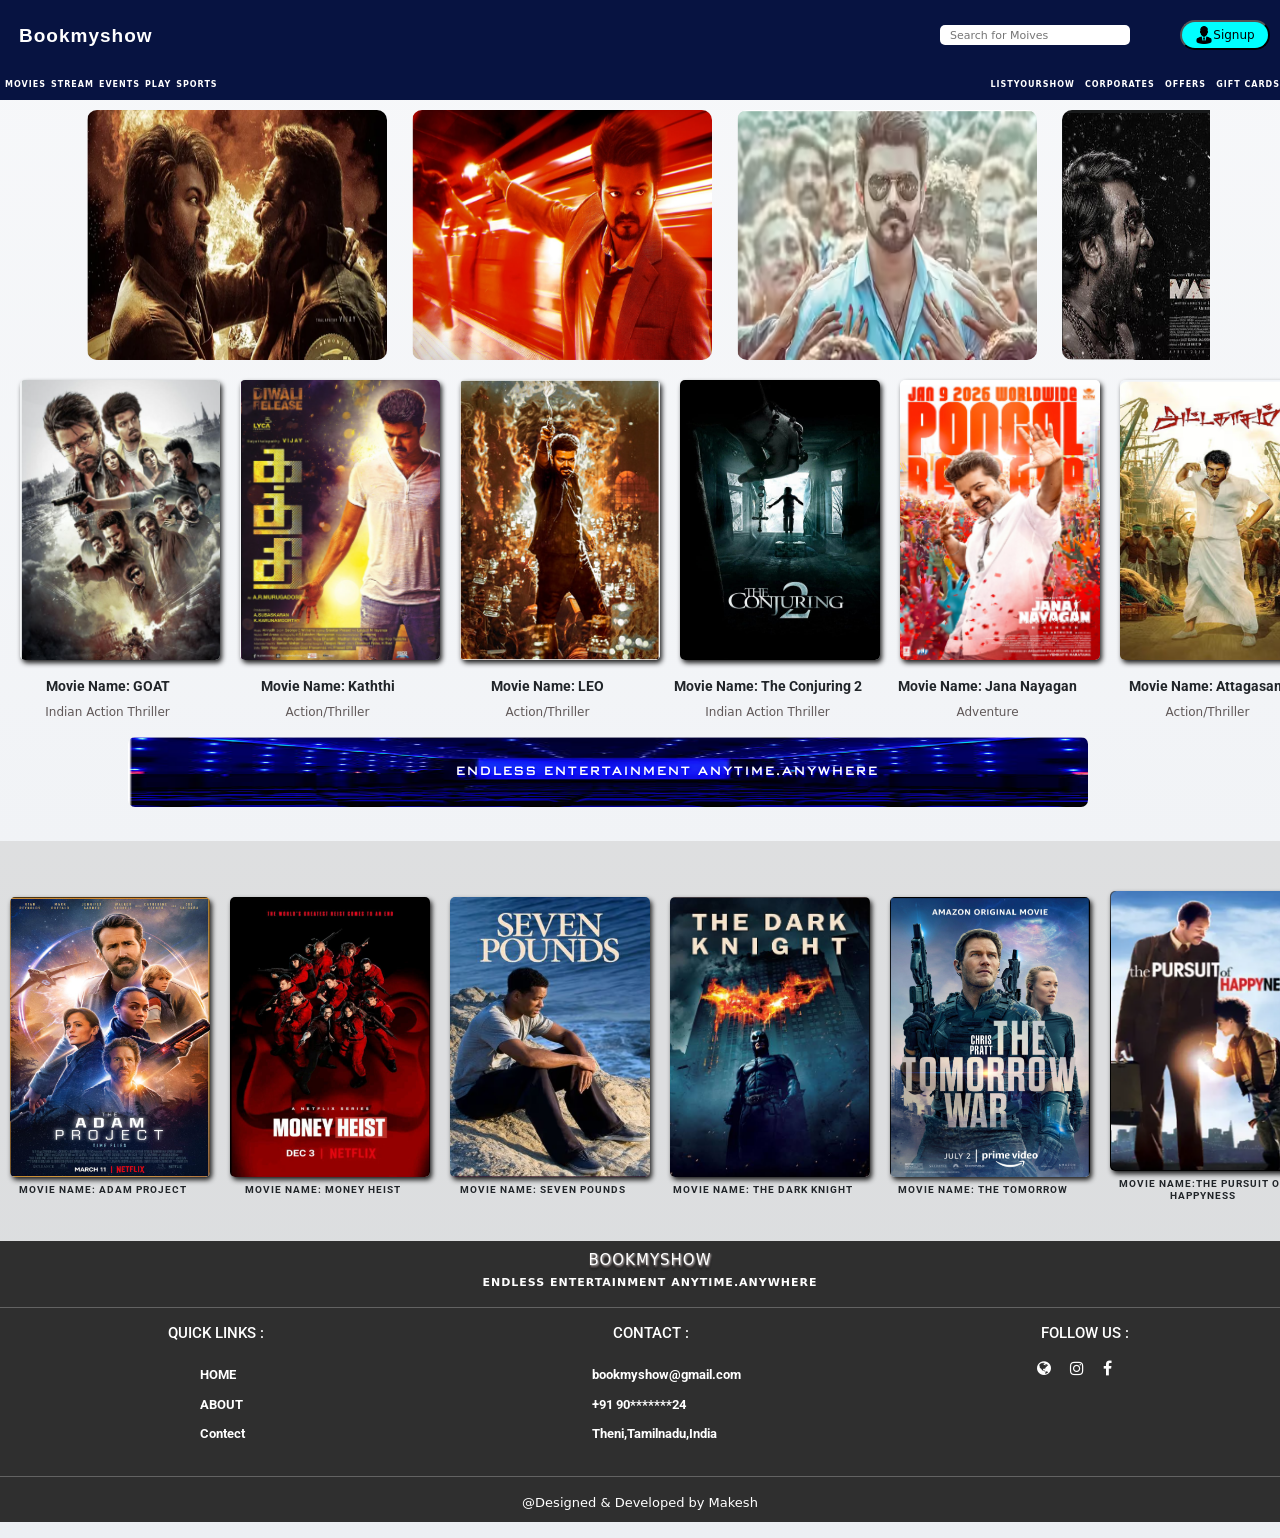
<file: index.html>
<!doctype html>
<html lang="en">
  <head>
    <meta charset="UTF-8" />
    <meta name="viewport" content="width=device-width, initial-scale=1.0" />
    <title>🎥 Movies</title>
    <link rel="icon" href="myshow-icon.png" />
    <link
      rel="stylesheet"
      href="https://fonts.googleapis.com/css2?family=Material+Symbols+Outlined:opsz,wght,FILL,GRAD@20..48,100..700,0..1,-50..200&icon_names=star"
    />
    <link rel="stylesheet" href="book.css" />

    <link
      rel="stylesheet"
      href="https://cdnjs.cloudflare.com/ajax/libs/font-awesome/4.7.0/css/font-awesome.min.css"
    />

    <link
      href="https://cdn.jsdelivr.net/npm/bootstrap@5.3.8/dist/css/bootstrap.min.css"
      rel="stylesheet"
      integrity="sha384-sRIl4kxILFvY47J16cr9ZwB07vP4J8+LH7qKQnuqkuIAvNWLzeN8tE5YBujZqJLB"
      crossorigin="anonymous"
    />
  </head>
  <body>
    <!------------------------------- Navbar ----------------------->
    <div class="box">
      <nav class="navbar">
        <input type="text" placeholder="Search for Moives" class="input" />
        <button class="sign" id="signup">
          <img src="./businessman.png" alt="" class="icon" />Signup
        </button>
      </nav>
    </div>
    <h4 class="show">Bookmyshow</h4>

    <!--============================================================================================================= -->
    <section>
      <div class="secondbox">
        <a href="#">Movies</a>
        <a href="#">Stream</a>
        <a href="#">Events</a>
        <a href="#">Play</a>
        <a href="#">sports</a>
      </div>

      <div class="three">
        <a href="#">Listyourshow</a>
        <a href="#">Corporates</a>
        <a href="#">Offers</a>
        <a href="#">Gift cards</a>
      </div>
    </section>
    <section>
      <div class="container">
        <div class="group">
          <div><img src="bigpic/bigpic2.png" alt="" class="img" /></div>
          <div><img src="bigpic/bigpic3.png" alt="" class="img" /></div>
          <div><img src="bigpic/bigpic4.png" alt="" class="img" /></div>
          <div><img src="bigpic/bigpic5.png" alt="" class="img" /></div>
          <div><img src="bigpic/bigpic6.png" alt="" class="img" /></div>
        </div>

        <div aria-hidden class="group">
          <div><img src="bigpic/bigpic2.png" alt="" class="img" /></div>
          <div><img src="bigpic/bigpic3.png" alt="" class="img" /></div>
          <div><img src="bigpic/bigpic4.png" alt="" class="img" /></div>
          <div><img src="bigpic/bigpic5.png" alt="" class="img" /></div>
          <div><img src="bigpic/bigpic6.png" alt="" class="img" /></div>
        </div>
      </div>
    </section>

    <section class="movielist">
      <div class="imagebox">
        <img src="movie list/goat.png" alt="" class="image" id="img" />
        <h2 class="head">Movie Name: GOAT</h2>
        <p class="para">Indian action thriller</p>
      </div>

      <div class="imagebox">
        <img src="movie list/kaththi.png" alt="" class="image" id="kaththi" />
        <h2 class="head">Movie Name: Kaththi</h2>
        <p class="para">Action/Thriller</p>
      </div>

      <div class="imagebox">
        <img src="movie list/leo.png" alt="" class="image" id="LEO" />
        <h2 class="head">Movie Name: LEO</h2>
        <p class="para">Action/Thriller</p>
      </div>

      <div class="imagebox">
        <img src="movie list/moive1.jpg" alt="" class="image" id="Conjuring" />
        <h2 class="head">Movie Name: The Conjuring 2</h2>
        <p class="para">Indian action thriller</p>
      </div>

      <div class="imagebox">
        <img src="movie list/vj69.png" alt="" class="image" id="Nayagan" />
        <h2 class="head">Movie Name: Jana Nayagan</h2>
        <p class="para">Adventure</p>
      </div>

      <div class="imagebox">
        <img
          src="movie list/attagasam.png"
          alt=""
          class="image"
          id="Attagasam"
        />
        <h2 class="head">Movie Name: Attagasam</h2>
        <p class="para">Action/Thriller</p>
      </div>
    </section>

    <section>
      <div id="show">
        <img src="show.png" alt="" />
      </div>
      <p class="show-para">Endless Entertainment Anytime.Anywhere</p>
    </section>

    <!-- <section class="container-slide">
        <div id="slider">
            <div class="images">
           <input type="radio" name="slider" id="img1" checked>
             <input type="radio" name="slider" id="img2" >
               <input type="radio" name="slider" id="img3" >
                 <input type="radio" name="slider" id="img4" >

                 <img src="./banner/one.png" alt="" class="m1">
                 <img src="./banner/two.png" alt="" class="m2">
                 <img src="./banner/three.png" alt="" class="m3">
                 <img src="./banner/four.png" alt="" class="m4">
            </div>

            <div class="dots">
                <label for="img1"></label>
                <label for="img2"></label>
                <label for="img3"></label>
                <label for="img4"></label>
            </div>
           
        </div>
 </section> -->

    <!-- =================================================================================================== -->

    <section id="movie-item" style="background-color: #cccccc81">
      <h3></h3>
      <div id="movie-box">
        <div class="box-image">
          <img src="./movie list 2/adam_project.png" alt="" />
          <h2 class="heading">Movie Name: Adam Project</h2>
        </div>

        <div class="box-image">
          <img src="./movie list 2/Money heist.png" alt="" />
          <h2 class="heading">Movie Name: Money heist</h2>
        </div>

        <div class="box-image">
          <img src="./movie list 2/seven pounds.png" alt="" />
          <h2 class="heading">Movie Name: seven pounds</h2>
        </div>

        <div class="box-image">
          <img src="./movie list 2/The_Dark_Knight.png" alt="" />
          <h2 class="heading">Movie Name: The Dark Knight</h2>
        </div>

        <div class="box-image">
          <img src="./movie list 2/The_tomorrow.png" alt="" />
          <h2 class="heading">Movie Name: The Tomorrow</h2>
        </div>

        <div class="box-image">
          <img src="./movie list 2/The_pursuit of happyness.png" alt="" />
          <h2 class="heading">Movie Name:The Pursuit of Happyness</h2>
        </div>
      </div>
    </section>

    <!-- ===========================================Footer ====================================== -->
    <footer style="background-color: rgb(47, 47, 47)">
      <h1 class="footer-heading">Bookmyshow</h1>
      <p class="footer-para">Endless Entertainment Anytime.Anywhere</p>
      <hr style="color: white" />
      <div class="footer-box">
        <div class="fot-item">
          <h4 class="fot-head">Quick Links :</h4>
          <ul>
            <li><a href="#" class="angar">HOME</a></li>
            <li><a href="#" class="angar">ABOUT</a></li>
            <li><a href="#" class="angar">Contect</a></li>
          </ul>
        </div>

        <div class="fot-item">
          <h4 class="fot-head">Contact :</h4>
          <ul>
            <li><a href="#" class="angar">bookmyshow@gmail.com</a></li>
            <li><a href="#" class="angar">+91 90*******24</a></li>
            <li><a href="#" class="angar">Theni,Tamilnadu,India</a></li>
          </ul>
        </div>

        <div class="fot-item">
          <h4 class="fot-head">Follow Us :</h4>
          <a href="#"> <i class="fa fa-globe" id="icon"></i></a>
          <a href="#"> <i class="fa fa-instagram" id="icon"></i></a>
          <a href="#"> <i class="fa fa-facebook" id="icon"></i></a>
        </div>
      </div>
      <hr style="color: white" />
      <p class="fot-para">@Designed & Developed by Makesh</p>
    </footer>
    <!-- ------------------------------- simple Js-------------------------------------- -->
    <script>
      let goat = document.getElementById("img");
      goat.addEventListener("click", function (e) {
        e.preventDefault();
        window.location.href = "bookmovie2.html";
      });

      let Leo = document.getElementById("LEO");
      Leo.addEventListener("click", function (e) {
        e.preventDefault();
        window.location.href = "leomovie.html";
      });

      let kaththi = document.getElementById("kaththi");
      kaththi.addEventListener("click", function (e) {
        e.preventDefault();
        window.location.href = "kaththimovie.html";
      });

      let attagasam = document.getElementById("Attagasam");
      attagasam.addEventListener("click", function (e) {
        e.preventDefault();
        window.location.href = "attagasam.html";
      });

      let Nayagan = document.getElementById("Nayagan");
      Nayagan.addEventListener("click", function (e) {
        e.preventDefault();
        window.location.href = "Nayagan.html";
      });

      let signup = document.getElementById("signup");
      signup.addEventListener("click", (e) => {
        e.preventDefault();
        window.location.href = "Login.html";
      });
      //=========================================================//
    </script>
  </body>
</html>
</file>
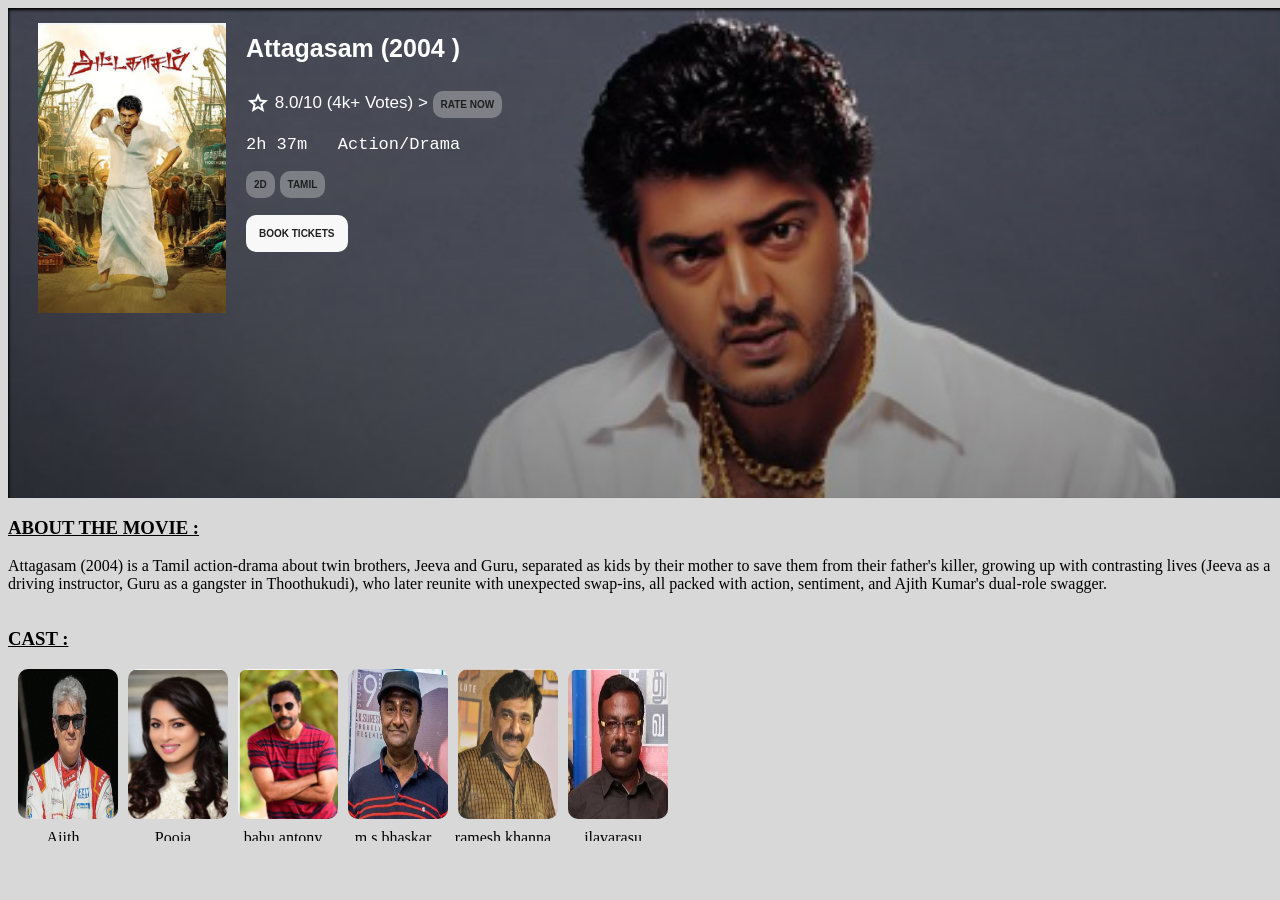
<file: attagasam.html>
<!DOCTYPE html>
<html lang="en">
<head>
    <meta charset="UTF-8">
    <meta name="viewport" content="width=device-width, initial-scale=1.0">
    <title>Attagasam movie</title>
    <link rel="stylesheet" href="https://fonts.googleapis.com/css2?family=Material+Symbols+Outlined:opsz,wght,FILL,GRAD@20..48,100..700,0..1,-50..200&icon_names=star" />
    <style>
        body{
            background-color:  rgba(205, 204, 204, 0.749);
             width: 100%;
        }
        *{
            overflow-x: hidden;
            box-sizing: border-box;
            transition: all 0.2s linear;
        }
        .container{
            background:linear-gradient(rgba(0,0,0,0),rgba(0,0,0,.4)),url(./attagasam/attagasam-bg-image.png);
          background-size: cover;
            background-repeat: no-repeat;
            background-position: top;
            opacity: 1;
            box-shadow:  1px 2px 3px black inset;
           height: 490px;
          
        
        }

        .box{
            display: flex;
            margin-left: 10px;
            margin-top: 5px;

        }

        .image img{
            border-radius: 20px;
            height: 310px;
            padding: 10px 20px;
        }

        .item{
            text-align: start;
            font-family: Verdana, Geneva, Tahoma, sans-serif;
            color: white;
            text-shadow: 0px 1px 0px #ccc,
                         0px 2px 0px #ccc,
                         0px 3px 0px #ccc,
                         0px 4px 0px #ccc,
                         0px 5px 0px #ccc,
                         0px 6px 0px #ccc,
                         0px 7px 0px #ccc,;
        }

        .item h2{
            font-weight: bold;
            font-size: 25px;
        }

        .item p,pre{
            font-size: 17px;
        }

        .item p button{
            background-color: rgba(186, 188, 188, 0.468);
            border: none;
            padding: 8px;
            border-radius: 10px;
            text-align: center;
            font-weight: bolder;
             cursor: pointer;
        }

        button{
            background-color: rgb(248, 248, 248);
            color: rgb(31, 31, 31);
            padding: 13px; 
            border: none;
            border-radius: 10px;
            text-transform: uppercase;
            cursor: pointer;
            font-size: 10px;
            font-weight: bold;
        }

        .cast{
            display: flex;
            text-align: center;
        }

        span{
               display: block;
               overflow: hidden;
               position: relative;
               top: 6px;
        }

        .item#span{
             margin-top: 5px;
        }

        @media screen and (max-width:712px) {
            .cast{
                display: grid;
                grid-template-columns: repeat(4,1fr);
                gap: 10px;
            }
        }

        .cast img{
            height: 150px;
            margin-left: 10px;
            width: 100px;
            border-radius: 10px;
        }
       h5{
        margin-bottom: -30px;
       }

       h3{
        text-transform: uppercase;
        text-decoration:underline;
       }
    </style>
</head>
<body>
    <div class="container">
        <div class="box">
            <div class="image"> <img src="./movie list/attagasam.png" alt=""></div>
            <div class="item"> 
                <h2>Attagasam (2004 )</h2>
                <p><span class="material-symbols-outlined" id="span">star</span> 8.0/10 (4k+ Votes)  >   <button onclick="rate()">Rate now</button></p>
                <pre>2h 37m   Action/Drama</pre>
                <p> <button>2D</button> <button>Tamil</button></p>

                <button onclick="next()">Book tickets</button>
            </div>
        </div>
    </div>

    <div>
        <h3>About the movie :</h3>
        <p>Attagasam (2004) is a Tamil action-drama about twin brothers, Jeeva and Guru, separated as kids by their mother to save them from their father's killer, growing up with contrasting lives (Jeeva as a driving instructor, Guru as a gangster in Thoothukudi), who later reunite with unexpected swap-ins, all packed with action, sentiment, and Ajith Kumar's dual-role swagger. </p>
    </div>
       

    <!---------------------------------------------------------------cost ----------------------------------->
    <h3>Cast :</h3>
    <div class="cast">
        
            <div>
                <img src="./attagasam/ak.png" alt="">
                <span>Ajith</span>
            </div>

             <div>
                <img src="./attagasam/pooja.png" alt="">
                <span>Pooja</span>
            </div>

             <div>
                <img src="./attagasam/babu antony.png" alt="">
               <span>babu antony</span>
            </div>

             <div>
                <img src="./attagasam/m.s.bhaskar.png" alt="">
                <span>m.s.bhaskar</span>
            </div>

             <div>
                <img src="./attagasam/ramesh khanna.png" alt="">
                <span>ramesh khanna</span>
            </div>
             <div>
                <img src="./attagasam/ilavarasu.png" alt="">
                <span>ilavarasu</span>
            </div>


    </div>


    <script>
        function next(){
            window.location.href="bookform.html"
        }

       
    </script>
</body>
</html>
</file>
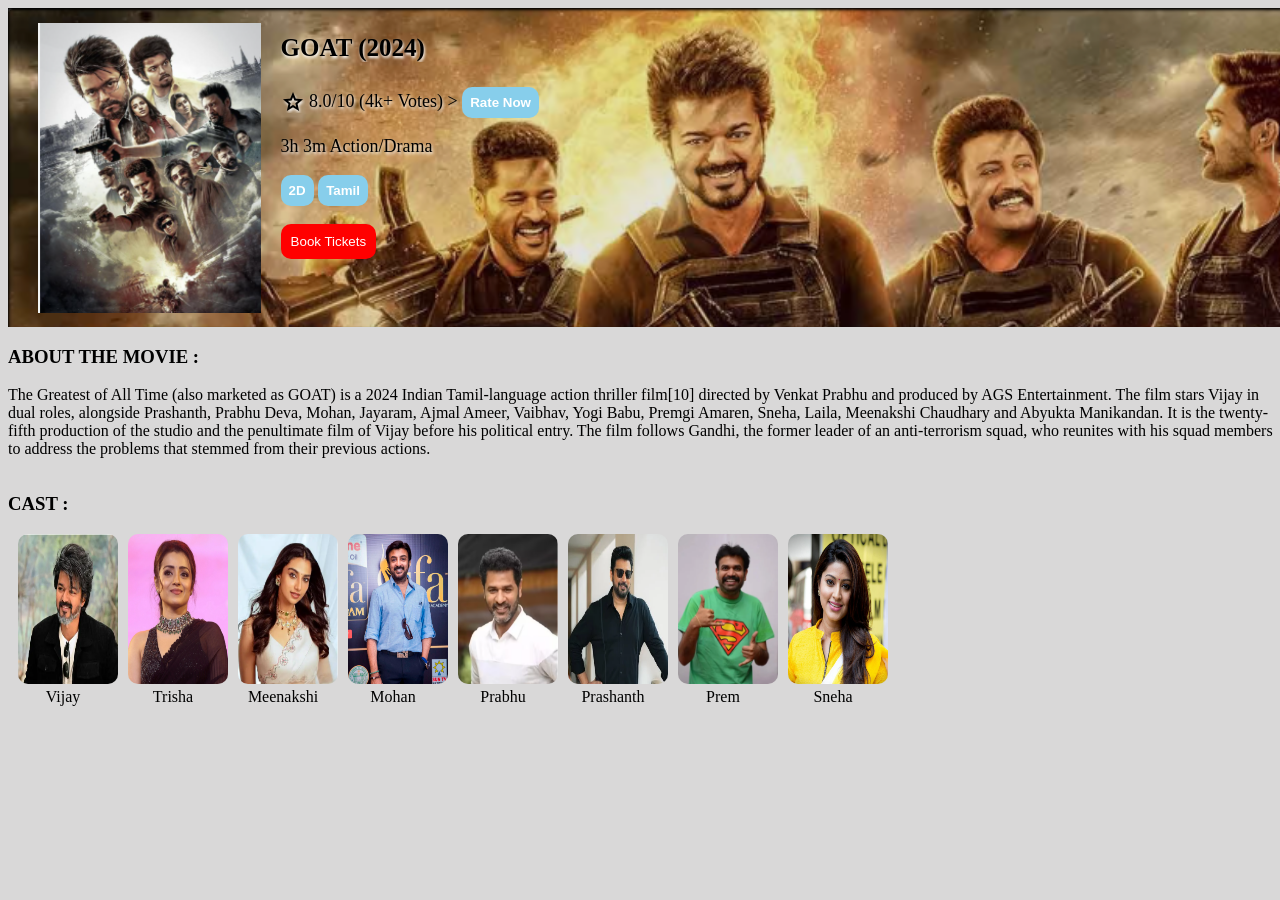
<file: bookmovie2.html>
<!DOCTYPE html>
<html lang="en">
<head>
    <meta charset="UTF-8">
    <meta name="viewport" content="width=device-width, initial-scale=1.0">
    <title>GOAT</title>
    <link rel="stylesheet" href="https://fonts.googleapis.com/css2?family=Material+Symbols+Outlined:opsz,wght,FILL,GRAD@20..48,100..700,0..1,-50..200&icon_names=star" />
    <style>
        body{
            background-color: rgba(205, 204, 204, 0.749);
             width: 100%;
        }
        *{
            overflow-x: hidden;
            box-sizing: border-box;
        }
        .container{
            background:url(./goat.backimage.png);
            background-size:cover;
            background-repeat: no-repeat;
            background-position: top;
            opacity: 1;
            box-shadow:  1px 2px 3px black inset;
           max-height: 340px;
          
        
        }

        /* 
        media quary mullama try pannanum bg-image ah  --task
        */

        .box{
            display: flex;
            margin-left: 10px;
            margin-top: 5px;

        }

        .image img{
            border-radius: 10px;
            height: 310px;
            padding: 10px 20px;
        }

        .item{
            text-align: start;
            text-shadow: 1px 2px 3px white;
        }

        .item h2{
            font-weight: bold;
            font-size: 25px;
        }

        .item p{
            font-size: 18px;
        }

        .item p button{
            background-color: skyblue;
            border: none;
            padding: 8px;
            border-radius: 10px;
            text-align: center;
            font-weight: bolder;
             cursor: pointer;
        }

        button{
            background-color: red;
            color: white;
            padding: 10px;
            border: none;
            border-radius: 10px;
            text-transform: capitalize;
            cursor: pointer;
        }

        .cast{
            display: flex;
            text-align: center;
        }

        span{
               display: block;
        }

        @media screen and (max-width:712px) {
            .cast{
                display: grid;
                grid-template-columns: repeat(4,1fr);
                gap: 10px;
            }
        }

        .cast img{
            height: 150px;
            margin-left: 10px;
            width: 100px;
            border-radius: 10px;
        }
       h5{
        margin-bottom: -30px;
       }

       h3{
        text-transform: uppercase;
       }

       #up{
        overflow: hidden;
        position: relative;
        top: 6px;
       }
    </style>
</head>
<body>
    <div class="container">
        <div class="box">
            <div class="image"> <img src="./movie list/goat.png" alt=""></div>
            <div class="item"> 
                <h2>GOAT (2024)</h2>
                <p><span class="material-symbols-outlined" id="up">star</span> 8.0/10 (4k+ Votes) >   <button onclick="rate()">Rate now</button></p>
                <p>3h 3m Action/Drama</p>
                <p> <button>2D</button> <button>Tamil</button></p>

                <button onclick="next()">Book tickets</button>
            </div>
        </div>
    </div>

    <div>
        <h3>About the movie :</h3>
        <p>The Greatest of All Time (also marketed as GOAT) is a 2024 Indian Tamil-language action thriller film[10] directed by Venkat Prabhu and produced by AGS Entertainment. The film stars Vijay in dual roles, alongside Prashanth, Prabhu Deva, Mohan, Jayaram, Ajmal Ameer, Vaibhav, Yogi Babu, Premgi Amaren, Sneha, Laila, Meenakshi Chaudhary and Abyukta Manikandan. It is the twenty-fifth production of the studio and the penultimate film of Vijay before his political entry. The film follows Gandhi, the former leader of an anti-terrorism squad, who reunites with his squad members to address the problems that stemmed from their previous actions.</p>
    </div>
       

    <!---------------------------------------------------------------cost ----------------------------------->
    <h3>Cast :</h3>
    <div class="cast">
        
            <div>
                <img src="./goat/vijay.png" alt="">
                <span>Vijay</span>
            </div>

             <div>
                <img src="./goat/trisha.png" alt="">
                <span>Trisha</span>
            </div>

             <div>
                <img src="./goat/meenakshi.png" alt="">
               <span>Meenakshi</span>
            </div>

             <div>
                <img src="./goat/mohan.png" alt="">
                <span>Mohan</span>
            </div>

             <div>
                <img src="./goat/prabhu.png" alt="">
                <span>Prabhu</span>
            </div>
             <div>
                <img src="./goat/prasanth.png" alt="">
                <span>Prashanth</span>
            </div>

              <div>
                <img src="./goat/prem.png" alt="">
                <span>Prem</span>
            </div>

              <div>
                <img src="./goat/sneha.png" alt="">
                <span>Sneha</span>
            </div>
    </div>


    <script>
        function next(){
            window.location.href="bookform.html"
        }

         function rate(){
            window.location.href="review.html"
        }
    </script>
</body>
</html>
</file>
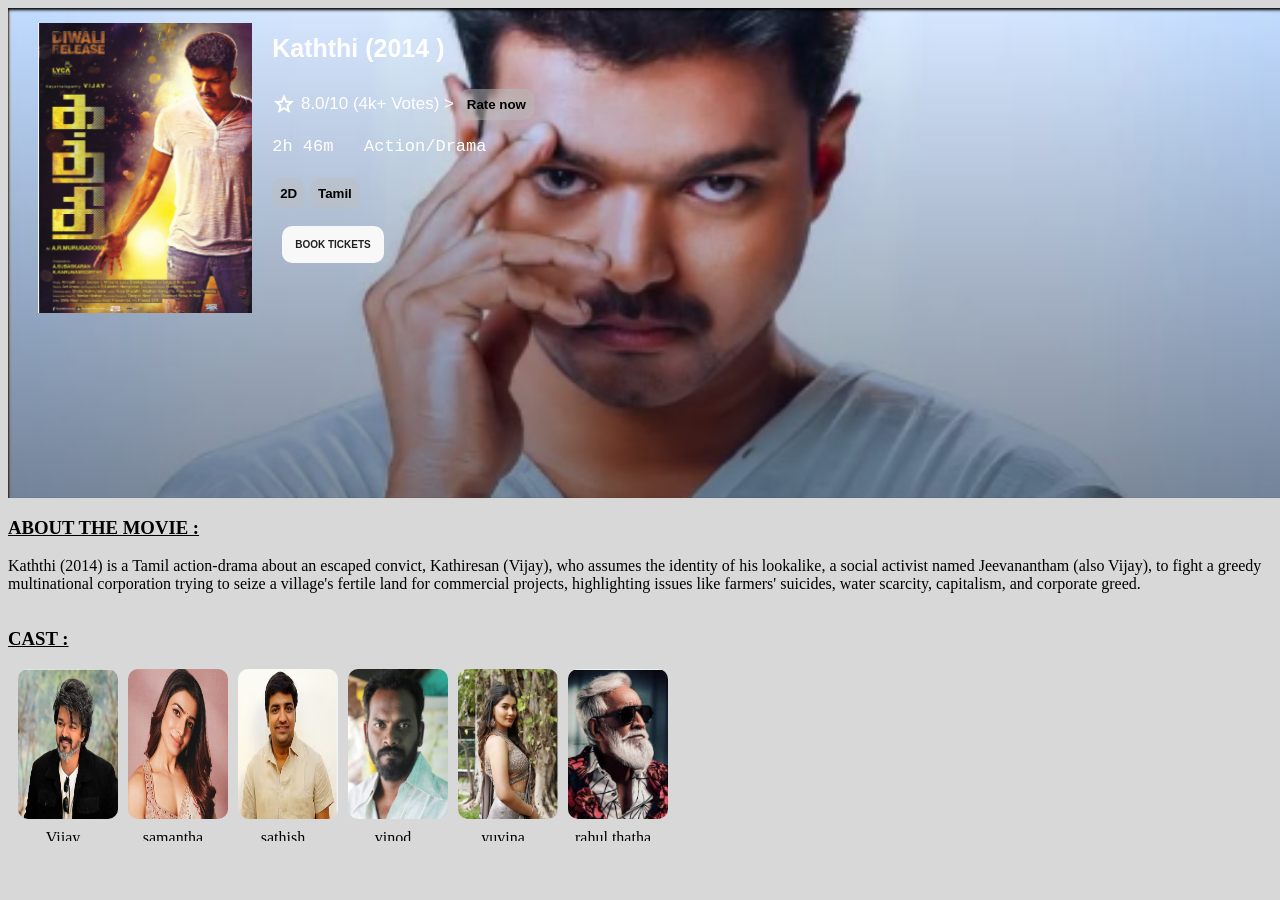
<file: kaththimovie.html>
<!DOCTYPE html>
<html lang="en">
<head>
    <meta charset="UTF-8">
    <meta name="viewport" content="width=device-width, initial-scale=1.0">
    <title>Kaththi movie</title>
    <link rel="stylesheet" href="https://fonts.googleapis.com/css2?family=Material+Symbols+Outlined:opsz,wght,FILL,GRAD@20..48,100..700,0..1,-50..200&icon_names=star" />
    <style>
        body{
            background-color:  rgba(205, 204, 204, 0.749);
             width: 100%;
        }
        *{
            overflow-x: hidden;
            box-sizing: border-box;
            transition: all 0.2s linear;
        }
        .container{
            background:linear-gradient(rgba(0,0,0,0),rgba(0,0,0,.4)),url(./kaththi/kaththi-bg-image.png);
          background-size: cover;
            background-repeat: no-repeat;
            background-position: center;
            opacity: 1;
            box-shadow:  1px 2px 3px black inset;
           height: 490px;
          
        
        }

        .box{
            display: flex;
            margin-left: 10px;
            margin-top: 5px;

        }

        .image img{
            border-radius: 20px;
            height: 310px;
            padding: 10px 20px;
        }

        .item{
            text-align: start;
            font-family: Verdana, Geneva, Tahoma, sans-serif;
            color: white;
            text-shadow: 0px 1px 0px #ccc,
                         0px 2px 0px #ccc,
                         0px 3px 0px #ccc,
                         0px 4px 0px #ccc,
                         0px 5px 0px #ccc,
                         0px 6px 0px #ccc,
                         0px 7px 0px #ccc,;
        }

        .item h2{
            font-weight: bold;
            font-size: 25px;
        }

        .item p,pre{
            font-size: 17px;
        }

        .item p button{
            background-color: rgba(186, 188, 188, 0.468);
            border: none;
            padding: 8px;
            border-radius: 10px;
            text-align: center;
            font-weight: bolder;
             cursor: pointer;
             margin-top: 5px;
        }

        .btn{
            background-color: rgb(248, 248, 248);
            color: rgb(31, 31, 31);
            padding: 13px; 
            border: none;
            border-radius: 10px;
            text-transform: uppercase;
            cursor: pointer;
            font-size: 10px;
            font-weight: bold;
            margin-left: 10px;
            
        }

        .btn:hover{
            transform: scale(1.1,1.1);
        }

        .cast{
            display: flex;
            text-align: center;
        }

        span{
               display: block;
               overflow: hidden;
               position: relative;
               top: 6px;
        }

        .item#span{
             margin-top: 5px;
        }

        @media screen and (max-width:712px) {
            .cast{
                display: grid;
                grid-template-columns: repeat(4,1fr);
                gap: 10px;
            }
        }

        .cast img{
            height: 150px;
            margin-left: 10px;
            width: 100px;
            border-radius: 10px;
        }
       h5{
        margin-bottom: -30px;
       }

       h3{
        text-transform: uppercase;
        text-decoration:underline;
       }
    </style>
</head>
<body>
    <div class="container">
        <div class="box">
            <div class="image"> <img src="./movie list/kaththi.png" alt=""></div>
            <div class="item"> 
                <h2>Kaththi (2014 )</h2>
                <p><span class="material-symbols-outlined" id="span">star</span> 8.0/10 (4k+ Votes)  >   <button onclick="rate()"  class="rate">Rate now</button></p>
                <pre>2h 46m   Action/Drama</pre>
                <p> <button>2D</button> <button>Tamil</button></p>

                <button onclick="next()" class="btn">Book tickets</button>
            </div>
        </div>
    </div>

    <div>
        <h3>About the movie :</h3>
        <p>Kaththi (2014) is a Tamil action-drama about an escaped convict, Kathiresan (Vijay), who assumes the identity of his lookalike, a social activist named Jeevanantham (also Vijay), to fight a greedy multinational corporation trying to seize a village's fertile land for commercial projects, highlighting issues like farmers' suicides, water scarcity, capitalism, and corporate greed.  </p>
    </div>
       

    <!---------------------------------------------------------------cost ----------------------------------->
    <h3>Cast :</h3>
    <div class="cast">
        
            <div>
                <img src="./kaththi/vijay.png" alt="">
                <span>Vijay</span>
            </div>

             <div>
                <img src="./kaththi/samantha.png" alt="">
                <span>samantha</span>
            </div>

             <div>
                <img src="./kaththi/sathish.png" alt="">
               <span>sathish</span>
            </div>

             <div>
                <img src="./kaththi/vinod.png" alt="">
                <span>vinod</span>
            </div>

             <div>
                <img src="./kaththi/yuvina.png" alt="">
                <span>yuvina</span>
            </div>
             <div>
                <img src="./kaththi/rahul thatha.png" alt="">
                <span>rahul thatha</span>
            </div>


    </div>


    <script>
        function next(){
            window.location.href="bookform.html"
        }

         function rate(){
            window.location.href="review.html"
        }
    </script>
</body>
</html>
</file>
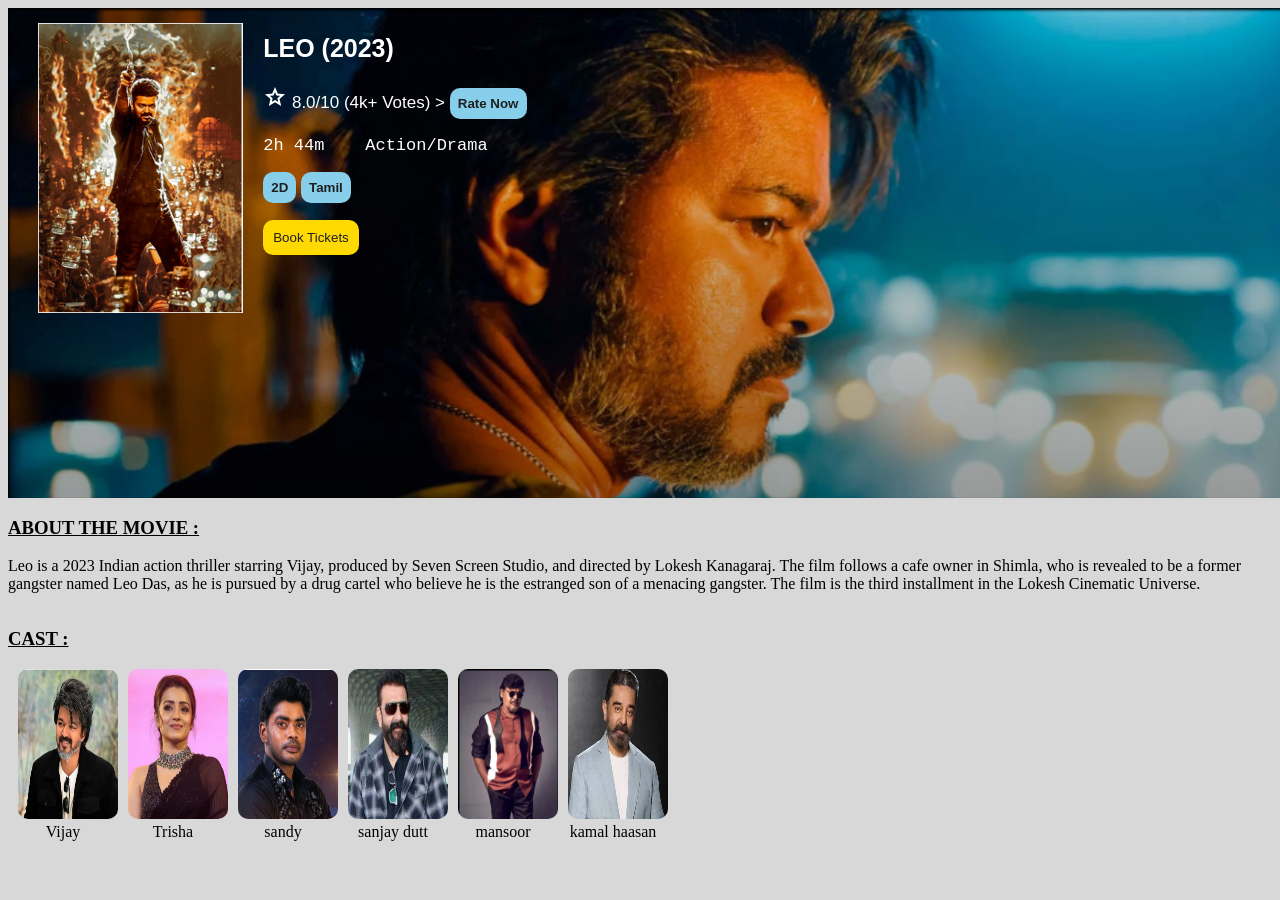
<file: leomovie.html>
<!DOCTYPE html>
<html lang="en">
<head>
    <meta charset="UTF-8">
    <meta name="viewport" content="width=device-width, initial-scale=1.0">
    <title>Leo movie</title>
    <link rel="stylesheet" href="https://fonts.googleapis.com/css2?family=Material+Symbols+Outlined:opsz,wght,FILL,GRAD@20..48,100..700,0..1,-50..200&icon_names=star" />
    <style>
        body{
            background-color:  rgba(205, 204, 204, 0.749);
             width: 100%;
        }
        *{
            overflow-x: hidden;
            box-sizing: border-box;
            transition: all 0.2s linear;
        }
        .container{
            background:linear-gradient(rgba(0,0,0,0),rgba(0,0,0,.4)),url(./Leo/leo-bg-image.png);
          background-size: cover;
            background-repeat: no-repeat;
            background-position: top;
            opacity: 1;
            box-shadow:  1px 2px 3px black inset;
           height: 490px;
          
        
        }

        .box{
            display: flex;
            margin-left: 10px;
            margin-top: 5px;

        }

        .image img{
            border-radius: 10px;
            height: 310px;
            padding: 10px 20px;
        }

        .item{
            text-align: start;
            font-family: Verdana, Geneva, Tahoma, sans-serif;
            color: white;
            text-shadow: 0px 1px 0px #ccc,
                         0px 2px 0px #ccc,
                         0px 3px 0px #ccc,
                         0px 4px 0px #ccc,
                         0px 5px 0px #ccc,
                         0px 6px 0px #ccc,
                         0px 7px 0px #ccc,;
        }

        .item h2{
            font-weight: bold;
            font-size: 25px;
        }

        .item p,pre{
            font-size: 17px;
        }

        .item p button{
            background-color: skyblue;
            border: none;
            padding: 8px;
            border-radius: 10px;
            text-align: center;
            font-weight: bolder;
             cursor: pointer;
        }

        button{
            background-color: rgb(255, 217, 0);
            color: rgb(31, 31, 31);
            padding: 10px;
            border: none;
            border-radius: 10px;
            text-transform: capitalize;
            cursor: pointer;
        }

        .cast{
            display: flex;
            text-align: center;
        }

        span{
               display: block;


        }

        .item#span{
             margin-top: 5px;
        }

        @media screen and (max-width:712px) {
            .cast{
                display: grid;
                grid-template-columns: repeat(4,1fr);
                gap: 10px;
            }
        }

        .cast img{
            height: 150px;
            margin-left: 10px;
            width: 100px;
            border-radius: 10px;
        }
       h5{
        margin-bottom: -30px;
       }

       h3{
        text-transform: uppercase;
        text-decoration:underline;
       }
    </style>
</head>
<body>
    <div class="container">
        <div class="box">
            <div class="image"> <img src="./movie list/leo.png" alt=""></div>
            <div class="item"> 
                <h2>LEO (2023)</h2>
                <p><span class="material-symbols-outlined" id="span">star</span> 8.0/10 (4k+ Votes)  >   <button onclick="rate()">Rate now</button></p>
                <pre>2h 44m    Action/Drama</pre>
                <p> <button>2D</button> <button>Tamil</button></p>

                <button onclick="next()">Book tickets</button>
            </div>
        </div>
    </div>

    <div>
        <h3>About the movie :</h3>
        <p>Leo is a 2023 Indian action thriller starring Vijay, produced by Seven Screen Studio, and directed by Lokesh Kanagaraj. The film follows a cafe owner in Shimla, who is revealed to be a former gangster named Leo Das, as he is pursued by a drug cartel who believe he is the estranged son of a menacing gangster. The film is the third installment in the Lokesh Cinematic Universe. </p>
    </div>
       

    <!---------------------------------------------------------------cost ----------------------------------->
    <h3>Cast :</h3>
    <div class="cast">
        
            <div>
                <img src="./Leo/vijay.png" alt="">
                <span>Vijay</span>
            </div>

             <div>
                <img src="./Leo/trisha.png" alt="">
                <span>Trisha</span>
            </div>

             <div>
                <img src="./Leo/sandy.png" alt="">
               <span>sandy</span>
            </div>

             <div>
                <img src="./Leo/sanjay dutt.png" alt="">
                <span>sanjay dutt</span>
            </div>

             <div>
                <img src="./Leo/mansoor.png" alt="">
                <span>mansoor</span>
            </div>
             <div>
                <img src="./Leo/kamal hasan.png" alt="">
                <span>kamal haasan</span>
            </div>


    </div>


    <script>
        function next(){
            window.location.href="bookform.html"
        }

         function rate(){
            window.location.href="review.html"
        }
    </script>
</body>
</html>
</file>
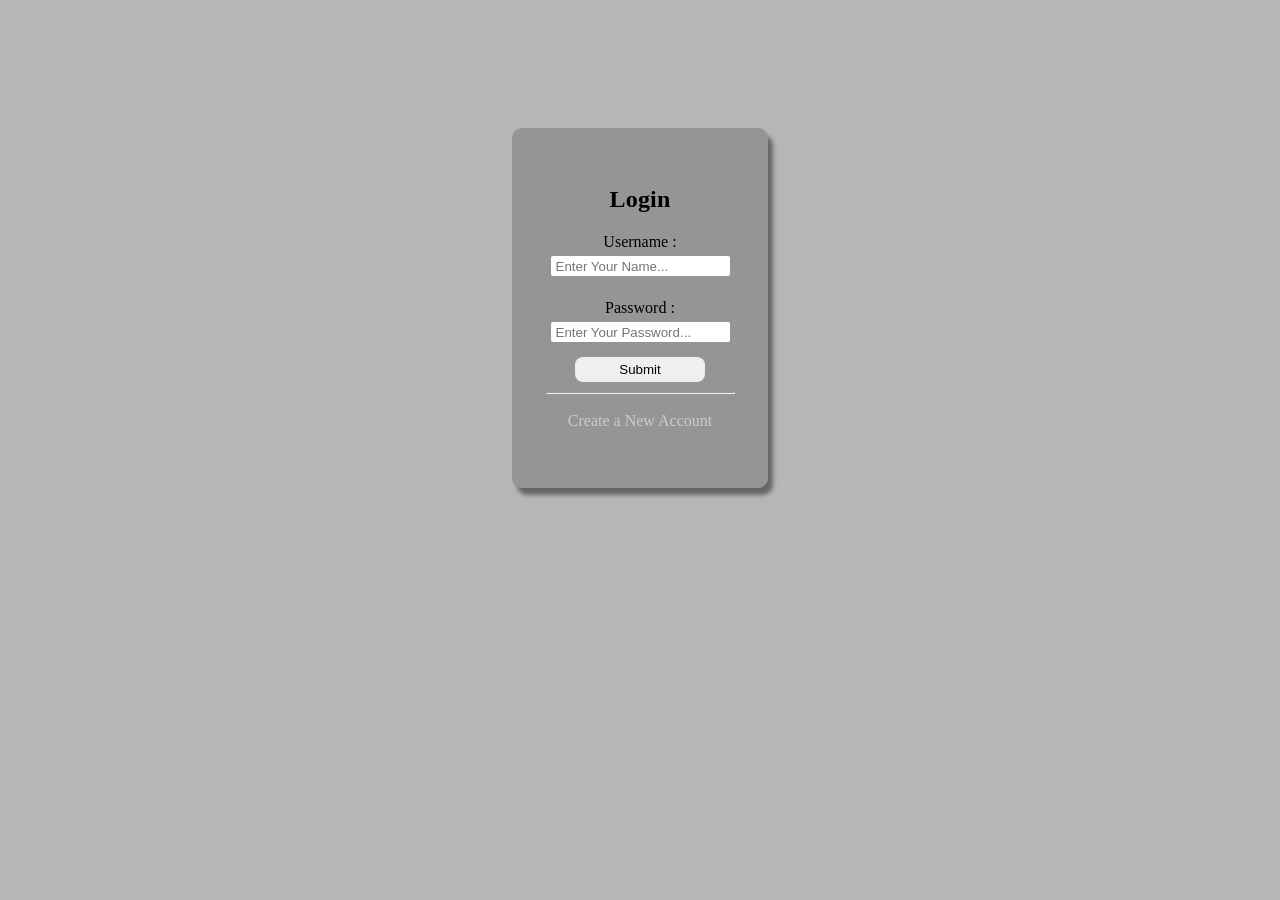
<file: Login.html>
<!doctype html>
<html lang="en">
  <head>
    <meta charset="UTF-8" />
    <meta name="viewport" content="width=device-width, initial-scale=1.0" />
    <title>Document</title>
    <style>
      * {
        padding: 0;
        margin: 0;
        box-sizing: border-box;
      }

      body {
        background-color: #3533335b;
        height: 100%;
        width: 100%;
      }
      .parent {
        height: 40vh;
        width: 20vw;
        background: #6968686b;
        box-shadow: 5px 7px 4px rgba(0, 0, 0, 0.438);
        display: flex;
        flex-direction: row;
        justify-content: center;
        align-items: center;
        margin: 10% auto;
        border-radius: 10px;
      }

      .child {
      }
      h2 {
        text-align: center;
        margin-bottom: 20px;
        letter-spacing: 0.2px;
      }
      form {
        text-align: center;
      }

      .box {
        height: 20px;
        margin: 5px;
        padding: 5px;
        border-radius: 2px;
        border: none;
        outline: none;
      }

      .new {
        text-decoration: none;
        color: #ccc;
        transition: all 0.2s linear;
      }

      .new:hover {
        color: rgba(0, 255, 255, 0.568);
        transform: translateY(-4px);
      }

      .btn-sub {
        width: 130px;
        outline: none;
        margin: 10px 5px;
        border: none;
        border-radius: 8px;
        cursor: pointer;
        height: 25px;
      }

      .btn-sub:hover {
        background-color: rgb(47, 255, 245);
        color: rgb(44, 40, 40);
      }
    </style>
  </head>
  <body>
    <section>
      <div class="parent">
        <div class="child">
          <h2>Login</h2>
          <form action="" id="submit">
            <label for="">Username :</label><br />
            <input
              type="text"
              placeholder="Enter Your Name..."
              class="box"
              id="name"
            /><br /><br />

            <label for="">Password :</label><br />
            <input
              type="password"
              placeholder="Enter Your Password..."
              class="box"
              id="pass"
            />
            <br />

            <button class="btn-sub" id="submit">Submit</button>

            <hr />
            <br />

            <a href="" class="new">Create a New Account </a>
          </form>
        </div>
      </div>
    </section>

    <script>
      const submit = document.getElementById("submit");
      submit.addEventListener("submit", (e) => {
        const name = document.getElementById("name").value;
        const pass = document.getElementById("pass").value;
        e.preventDefault();
        let username = "Makesh";
        let password = "2526";

        if (name == username && password == pass) {
          alert("The Login is Successfully");
        } else {
          alert("The Login is failed...!");
          console.log(e.errormessage());
        }
      });
    </script>
  </body>
</html>
</file>
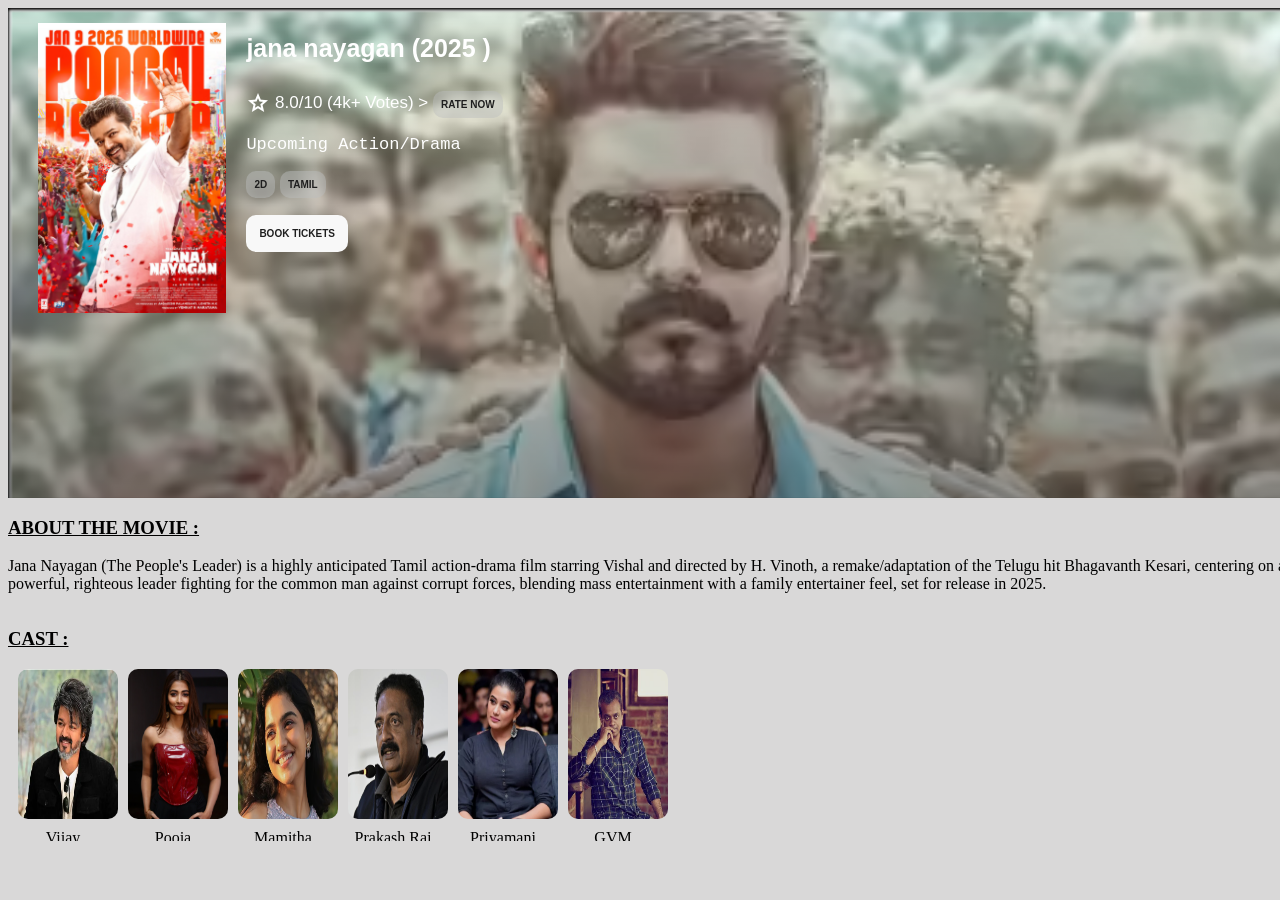
<file: Nayagan.html>
<!DOCTYPE html>
<html lang="en">
<head>
    <meta charset="UTF-8">
    <meta name="viewport" content="width=device-width, initial-scale=1.0">
    <title>jana nayagan movie</title>
    <link rel="stylesheet" href="https://fonts.googleapis.com/css2?family=Material+Symbols+Outlined:opsz,wght,FILL,GRAD@20..48,100..700,0..1,-50..200&icon_names=star" />
    <style>
        body{
            background-color:  rgba(205, 204, 204, 0.749);
             width: 100%;
        }
        *{
            overflow-x: hidden;
            box-sizing: border-box;
            transition: all 0.2s linear;
        }
        .container{
            background:linear-gradient(rgba(0,0,0,0),rgba(0,0,0,.4)),url(./bigpic/bigpic4.png);
          background-size: cover;
            background-repeat: no-repeat;
            background-position: top;
            opacity: 1;
            box-shadow:  1px 2px 3px black inset;
           height: 490px;
          
        
        }

        .box{
            display: flex;
            margin-left: 10px;
            margin-top: 5px;

        }

        .image img{
            border-radius: 20px;
            height: 310px;
            padding: 10px 20px;
        }

        .item{
            text-align: start;
            font-family: Verdana, Geneva, Tahoma, sans-serif;
            color: white;
            text-shadow: 0px 1px 0px #ccc,
                         0px 2px 0px #ccc,
                         0px 3px 0px #ccc,
                         0px 4px 0px #ccc,
                         0px 5px 0px #ccc,
                         0px 6px 0px #ccc,
                         0px 7px 0px #ccc,;
        }

        .item h2{
            font-weight: bold;
            font-size: 25px;
        }

        .item p,pre{
            font-size: 17px;
        }

        .item p button{
            background-color: rgba(186, 188, 188, 0.468);
            border: none;
            padding: 8px;
            border-radius: 10px;
            text-align: center;
            font-weight: bolder;
             cursor: pointer;
        }

        button{
            background-color: rgb(248, 248, 248);
            color: rgb(31, 31, 31);
            padding: 13px; 
            border: none;
            border-radius: 10px;
            text-transform: uppercase;
            cursor: pointer;
            font-size: 10px;
            font-weight: bold;
        }

        .cast{
            display: flex;
            text-align: center;
        }

        span{
            display: block;
               overflow: hidden;
               position: relative;
               top: 6px;
        }

        .item#span{
             margin-top: 5px;
        }

        @media screen and (max-width:712px) {
            .cast{
                display: grid;
                grid-template-columns: repeat(4,1fr);
                gap: 10px;
            }
        }

        .cast img{
            height: 150px;
            margin-left: 10px;
            width: 100px;
            border-radius: 10px;
        }
       h5{
        margin-bottom: -30px;
       }

       h3{
        text-transform: uppercase;
        text-decoration:underline;
       }
    </style>
</head>
<body>
    <div class="container">
        <div class="box">
            <div class="image"> <img src="./movie list/vj69.png" alt=""></div>
            <div class="item"> 
                <h2>jana nayagan (2025 )</h2>
                <p><span class="material-symbols-outlined" id="span">star</span> 8.0/10 (4k+ Votes)  >   <button onclick="rate()">Rate now</button></p>
                <pre>Upcoming Action/Drama</pre>
                <p> <button>2D</button> <button>Tamil</button></p>

                <button onclick="next()">Book tickets</button>
            </div>
        </div>
    </div>

    <div>
        <h3>About the movie :</h3>
        <p>Jana Nayagan (The People's Leader) is a highly anticipated Tamil action-drama film starring Vishal and directed by H. Vinoth, a remake/adaptation of the Telugu hit Bhagavanth Kesari, centering on a powerful, righteous leader fighting for the common man against corrupt forces, blending mass entertainment with a family entertainer feel, set for release in 2025.  </p>
    </div>
       

    <!---------------------------------------------------------------cost ----------------------------------->
    <h3>Cast :</h3>
    <div class="cast">
        
            <div>
                <img src="./jana nayagan/vijay.png" alt="">
                <span>Vijay</span>
            </div>

             <div>
                <img src="./jana nayagan/pooja.png" alt="">
                <span>Pooja</span>
            </div>

             <div>
                <img src="./jana nayagan/Mamitha Baiju.png" alt="">
               <span>Mamitha</span>
            </div>

             <div>
                <img src="./jana nayagan/Prakash Raj.png" alt="">
                <span>Prakash Raj</span>
            </div>

             <div>
                <img src="./jana nayagan/Priyamani.png" alt="">
                <span>Priyamani</span>
            </div>
             <div>
                <img src="./jana nayagan/Gautham Vasudev Menon.png" alt="">
                <span>GVM</span>
            </div>


    </div>


    <script>
        function next(){
            window.location.href="bookform.html"
        }

         function rate(){
            window.location.href="review.html"
        }
    </script>
</body>
</html>
</file>
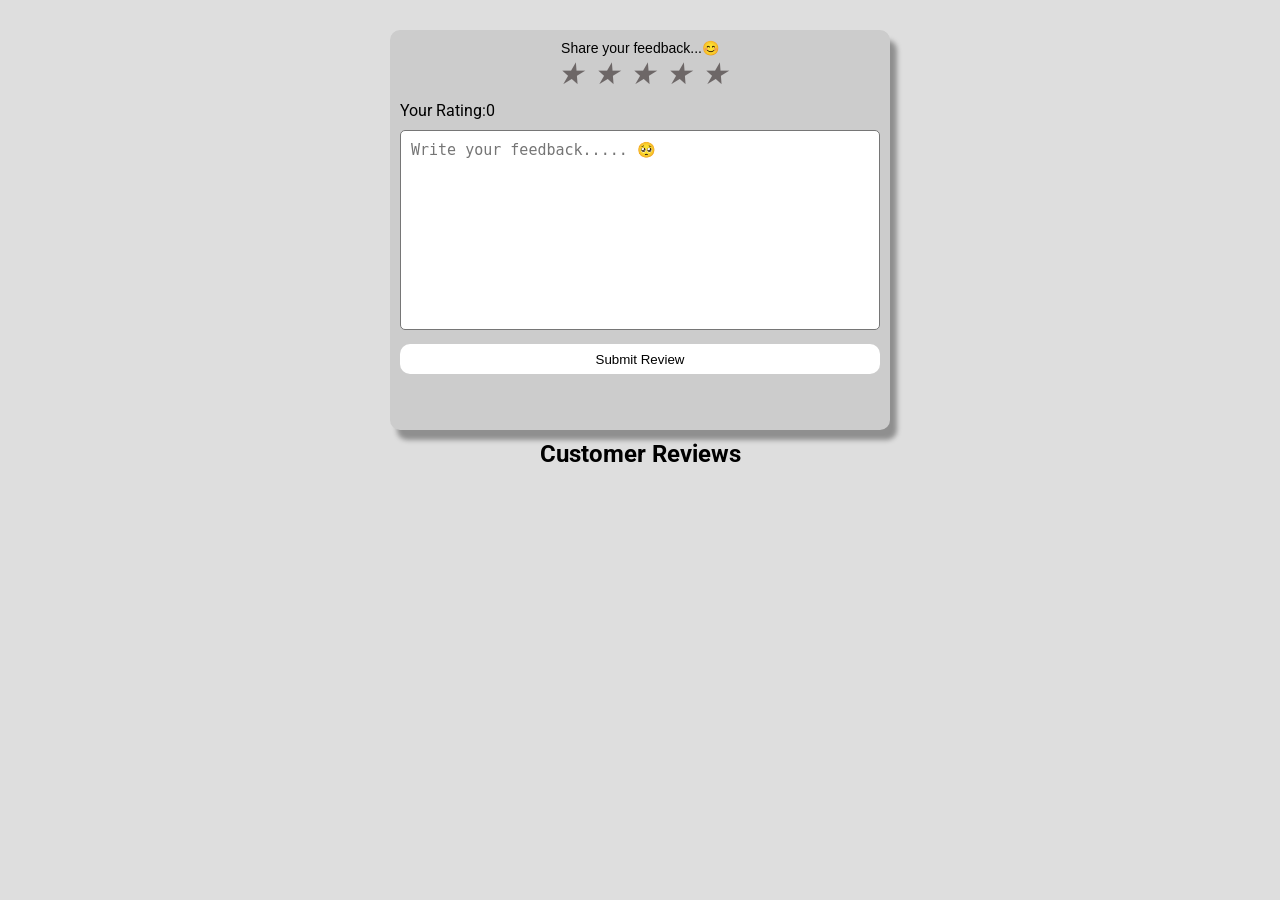
<file: review.html>
<!DOCTYPE html>
<html lang="en">
<head>
    <meta charset="UTF-8">
    <meta name="viewport" content="width=device-width, initial-scale=1.0">
    <title>Movie-Review</title>
    <style>
         @import url('https://fonts.googleapis.com/css2?family=Inter:ital,opsz,wght@0,14..32,100..900;1,14..32,100..900&family=Orbitron:wght@400..900&family=Roboto:ital,wght@0,100..900;1,100..900&family=Science+Gothic:wght@100..900&display=swap');
        *{
            margin: 0;
            padding: 0;
            box-sizing: border-box;
        }

        body{
            font-family: "Roboto", sans-serif;
            display: flex;
            flex-direction: column;
            justify-content: center;
            align-items: center;
            margin-top: 20px;
            background-color: rgba(32, 31, 31, 0.144);
        }

        .rating-box{
            width: 500px;
            height: 400px;
            background-color: #ccc;
            padding: 10px;
            margin: 10px;
            border-radius: 10px;
            box-shadow: 7px 10px 5px rgba(0, 0, 0, 0.356)
            

        }

         .rating-box h2{
            text-align: center;
         }

         .stars{
            text-align: center;
            margin-bottom: 10px;
         }

         .star{
            font-size: 30px;
            color: #6d6767;
            cursor: pointer;
            margin-left: 5px;
         }

         .button:hover{
            opacity: 0.8;
         }

         .review-list{
            width: 390px;
           
            margin: 20px auto;
         }

         .star.active{
            color: gold;
         }

         textarea{
            width: 100%;
            height: 200px;
            margin-top: 10px;
            padding: 10px;
            resize: none;
            border-radius: 5px;
            font-size: 15px;
         }

         button{
            width: 100%;
            height: 30px;
            margin-top: 10px;
            padding: 5px;
            background-color: #fff;
            border-radius: 10px;
            border: none;
            cursor: pointer;
         }

         .review-box{
            background-color:white;
            padding: 10px;
            margin-bottom: 10px;
            border-radius: 10px;
         
            box-shadow: 6px 6px 3px rgba(0, 0, 0, 0.459);
        
         }

         .review-star{
            color: gold;
            margin-bottom: 9px;
            font-size: 10px;
         }

    </style>
</head>
<body>
    <div class="rating-box">
        <h2 style="text-align: center; font-weight: 500; font-family: Verdana, Geneva, Tahoma, sans-serif; font-size: 14px;">Share your feedback...😊</h2>
        <div class="stars">
            <i class="star" data-value="1">&#9733;</i>
            <i class="star" data-value="2">&#9733;</i>
            <i class="star" data-value="3">&#9733;</i>
            <i class="star" data-value="4">&#9733;</i>
            <i class="star" data-value="5">&#9733;</i>
        </div>
        <p id="rating-value">Your Rating:0</p>
        <textarea name="" id="feedback" placeholder="Write your feedback..... 🥺"></textarea>
        <button onclick="submitreview()">Submit Review</button>
    </div>

    <h2 style="text-align: center;">Customer Reviews</h2>
    <div id="review-list" class="review-list"></div>


    <script>
        let selectedrating=0;   
        const stars = document.querySelectorAll(".star");
        stars.forEach((star)=>{
            star.addEventListener("click",()=>{
                selectedrating =star.getAttribute("data-value");
            updatestars();
            document.getElementById("rating-value").innerText="Your rating" + selectedrating;
            });
        }) 

        function updatestars(){
            stars.forEach((star)=>{
                star.classList.remove("active");
                if(star.getAttribute("data-value")<=selectedrating){
                    star.classList.add("active");
                }
            });
        }

        function submitreview(){
            let feedback=document.getElementById("feedback").value;
            let reviewlist=document.getElementById("review-list");

            if(selectedrating==0){
                alert("Please Select Your Rating...👀");
                return;
            }

            if(feedback.trim()===""){
                alert("Please Enter Your Review....😊!");
                return;
            }
       

        let newreview=document.createElement("div");
        newreview.classList.add("review-box");

        let startext="";
        for(let i=0;i<selectedrating;i++){
            startext += "&#9733;";
        }

        newreview.innerHTML=`
        <div class="review-stars">${startext} </div>
        <p>${feedback}</p> `;

        reviewlist.prepend(newreview);

        selectedrating=0;
        updatestars();
        document.getElementById("rating-value").innerText="Your rating: 0";
        document.getElementById("feedback").value="";
         }
      
    </script>
</body>
</html>
</file>
<file: book.css>
@import url('https://fonts.googleapis.com/css2?family=Orbitron:wght@400..900&family=Roboto:ital,wght@0,100..900;1,100..900&family=Science+Gothic:wght@100..900&display=swap');

*{
    margin: 0;
    padding: 0;
    box-sizing: border-box;
    scroll-behavior: smooth;

}

:root{
    --font1--font-family:  "Inter", sans-serif;
    --font2--font-family: "Roboto", sans-serif;
    --font3--font-family: "Science Gothic", sans-serif;
   

--color4: #3199e2ff;
--color3: rgba(78, 83, 107, 0.856);
--color1: rgb(128, 126, 137);
   --color2:  rgba(18, 17, 21, 0.911);
}

body{
   font-family: var(--font1--font-family);
 background: linear-gradient(180deg, #F7F8FA, #ECEFF3) !important;
  
}


.secondbox,
.three,
.container,
div,
.group,
.movielist,
.imagebox,
.show {
    background-color: transparent !important;
}
.box{
    display: flex;
    justify-content:flex-end;
    height: 70px;
    text-align: center;
    background-color:#071341!important;
   
    
}

.navbar{
    margin-left: 20px;
    position: relative;
    right: 10px;
    
    
}

.navbar a{
    text-decoration: none;
    margin-left: 10px;
    margin-right: 10px;
    color: rgb(255, 255, 255);
    font-size: 12px;
    font-family: var(--font1--font-family);
    
}

a:hover{
    color: blue;
}

.navbar .input{
   padding-left: 5px;
   font-size: 11px;
   outline: none;
   position: relative;
   right: 50px;
   width: 190px;
   height: 20px;
   padding: 10px;
   border: none;
   border-radius: 5px;
   outline: none;
}



.sign{
    background-color: aqua;
    height: 30px;
    width: 90px;
    border-radius: 20px;
    text-align: center;
    font-size: 12px;
}

.show{
    position: absolute;
    top: 25px;
    left: 19px;
    font-size: 19px;
    font-family: var(--font1--font-family);
    letter-spacing: 1px;
     color: white;
     font-weight: bold;
     text-shadow: 0px 1px 0px rgb(236, 236, 236),
                  0px 2px 2px rgb(236, 236, 236),
                  0px 3px 3px rgb(69, 67, 67),
                  0px 4px 0px rgb(236, 236, 236),
                  0px 5px 0px rgb(236, 236, 236),;
    
}

.icon{
    height: 18px;
}
/* --------------------------------------------------------------------------------------------------------------------- */
.secondbox{
    position: relative;
    display: flex;
    justify-content: flex-start;
    height: 30px;
    width: 100%;
    text-align: center;
    background:#071341 !important;
    
}

.secondbox a{
    margin-left: 5px;
    text-decoration: none;
    color: rgb(255, 255, 255);
    font-size: 8px;
    padding-top: 9px;
    text-transform: uppercase;
    letter-spacing: 1px;
    font-weight: bold;
    text-align: center;
}

.three{
    position: absolute;
    right: 0;
    top: 70px;
}

.three a{
    text-decoration: none;
    color: rgb(255, 255, 255);
    font-size: 8px;
    margin-left: 5px;
    text-transform: uppercase;
    letter-spacing: 1px;
    font-weight: bold;
}

@media screen and (max-width:630px){
    .secondbox a{
         font-size: 6.5px;
         padding-left: 3px;
    }

    .three a{
        font-size: 6.5px;
    }

    .navbar .input{
           width: 210px;
    }
}
/*--------------------------------------------------------------------------------------------------------------------- */

.container{
    width: 100%;
    display: flex;
    overflow-x: hidden;
    
}

.group{

    display: flex;
   align-items: center;
    justify-content: center;
     gap:20px;
    animation: spain 12s linear infinite;
}

.container .img{
     height: 250px;
     width: 300px;
     margin-left: 5px;
     margin-top: 10px;
     border-radius: 10px;
}

@keyframes spain {
    from{translate: 0;}
    to{translate: -100%;}
}

/* ----------------------------------------------------------------------------------------- */

.movielist{
    display: flex;
    flex-direction: row;
    justify-content:space-around;
    text-align: center;
   
}

.imagebox .image{
    height: 280px;
    width: 200px;
  margin-left: 20px;
  margin-top: 20px;
  text-align: center;
  border-radius: 5px;
  box-shadow: 2px 3px 5px rgba(15, 15, 15, 0.935);
  cursor: pointer;
  transition: all 5ms;
  
}

.image:hover{
    transform: scale(1.1,1.1);
    box-shadow: 1px 1px 0px black,
                1px 2px 0px black,
                0px 3px 0px rgb(149, 149, 149),
                0px 4px 0px black,
                0px 5px 0px black;
}

.head{
    font-family: var(--font2--font-family);
    font-size: 14px;
    font-weight: bold;
    margin-right: 5px;
    margin-top: 18px;

}

.para{
    color: rgba(85, 76, 76, 0.933);
    margin-right: 5px;
    font-weight: 500;
    text-transform: capitalize;
    font-size: 12px;
}

@media screen and (max-width: 1024px) {
    .movielist{
        display: flex;
        flex-wrap: wrap;
    }
}


/*--------------------------------------------------------------------------*/

#show img{
    height: 70px;
    width: 75%;
    margin-left: 10%;
    opacity: 1;
    border-radius: 7px;
}

.show-para{
   position: relative;
   bottom: 45px;
   right: 120px;
    margin-left: 45%;
    color: rgb(255, 255, 255);
    font-family: var(--font3--font-family);
    text-transform: uppercase;
    letter-spacing: 2px;
    text-shadow: 1px 2px 2px blue;
    font-size: 12px;
}

@media screen and (max-width:630px) {
    .show-para{
        font-size: 7.7px;
        bottom: 38px;
        letter-spacing: 1px;
    }

    #show img{
        margin-top: 20px;
    }
}

/*-----------------------------------------------------------------------------------------*/

/* ----------------------------------- Slider ---------------------------------- */
.container-slide{
      display: flex;
      justify-content: center;
      align-items: center;
      height: 100vh;
      width: 100%;
}

#slider{
       position: relative;
       width: 60%;
       overflow: hidden;
}

.images{
    display: flex;
    width: 100%;
}

.images img{
    height: 500px;
    width: 100%;
    transition: all 0.16s ease ;
}

.images input{
    display: none;
}

.dots{
    display: flex;
    justify-content: center;
    margin: 5px;
    margin-left: 10px;
}

.dots label{
    height: 20px;
    width: 20px;
    border-radius: 50%;
    border: solid #fff 3px;
    cursor: pointer;
    transition: all 0.16s ease;
    margin: 5px;

}

.dots label:hover{
    background-color: #fff;
}

#img1:checked~.m1{
    margin-left: 0;
}

#img2:checked~.m2{
    margin-left: -100%;
}

#img3:checked~.m3{
    margin-left: -200%;
}

#img4:checked~.m4{
    margin-left: -300%;
}

/*----------------------------------------- movie list ----------------------------------- */

#movie-box{
     display: flex;
     flex-direction: row;
     justify-content: space-around;
     align-items: center;
     gap: 10px;
     text-align: center;
     text-transform: uppercase;
     font-weight: bolder;
     letter-spacing: 1px;
     transition: all 0.2s;
    height: 400px;
}

.box-image:hover{
    transform: scale(1.1,1.1);
}

.heading{
     font-family: var(--font2--font-family);
    font-size: 10px;
    font-weight: bold;
    margin-right: 5px;
    margin-top: 7px;

}


.box-image img{
   height: 280px;
    width: 200px;
  margin-left: 10px;
  margin-top: 20px;
  text-align: center;
  border-radius: 5px;
  box-shadow: 2px 3px 5px rgba(15, 15, 15, 0.935);
  cursor: pointer;
}

@media screen and (max-width: 1024px){
    #movie-box{
        display: flex;
        flex-wrap: wrap;
        justify-content: center;
          height: 1060px;
    }

    .heading{
     font-family: var(--font2--font-family);
    font-size: 9px;
    font-weight: bold;
    margin-right: 5px;
    margin-top: 7px;

}
}

/*====================================== Footer ============================= */

.footer-box{
    display: flex;
    flex-direction: row;
    justify-content: space-around;
    margin-left: 20px;
}

.fot-item{
    font-family: var(--font2--font-family);
}

.fot-item ul{
    list-style: none;
    padding-top: 5px;
}

.fot-item ul li{
    padding-top: 10px;
    font-size: 13px;
}

.fot-head{
    text-transform: uppercase;
    font-size: 15px;
    text-align: center;
     color: white;
}

.fot-para{
    text-align: center;
    font-size: 13px;
    color: #fff;
    padding-bottom: 10px;
}

.footer-heading,.footer-para{
    margin-left: 20px;
    padding-top: 10px;
    margin-bottom: 10px;
    text-align: center;
}

.footer-heading{
    text-transform: uppercase;
    letter-spacing: 1px;
    font-size: 15px;
    text-shadow: 1px 1px 2px rgb(185, 182, 182),
                 1px 2px 2px rgb(66, 55, 55),
                 1px 3px 2px rgb(74, 70, 70),
                 1px 4px 2px rgb(16, 15, 15);
     margin-bottom: -4px;
     color: white;
}

.footer-para{
    text-transform: uppercase;
    letter-spacing: 1px;
    font-size: 11px;
    font-weight: bolder;
    margin-bottom: 10px;
     color: white;

}

.angar{
    text-decoration: none;
    color: rgb(255, 255, 255);
    font-weight: bold;
}

.angar:hover{
    color: rgba(6, 140, 230, 0.604);
}

#icon{
    height: 27px;
    width: 19px;
    margin-left: 10px;
    margin-top: 10px;
    position: relative;
    right: 10px;
    color: rgb(255, 255, 255);
}

#icon:hover{
    color: rgb(0, 208, 255);
  
}

/* ======================================================================================= */
</file>
